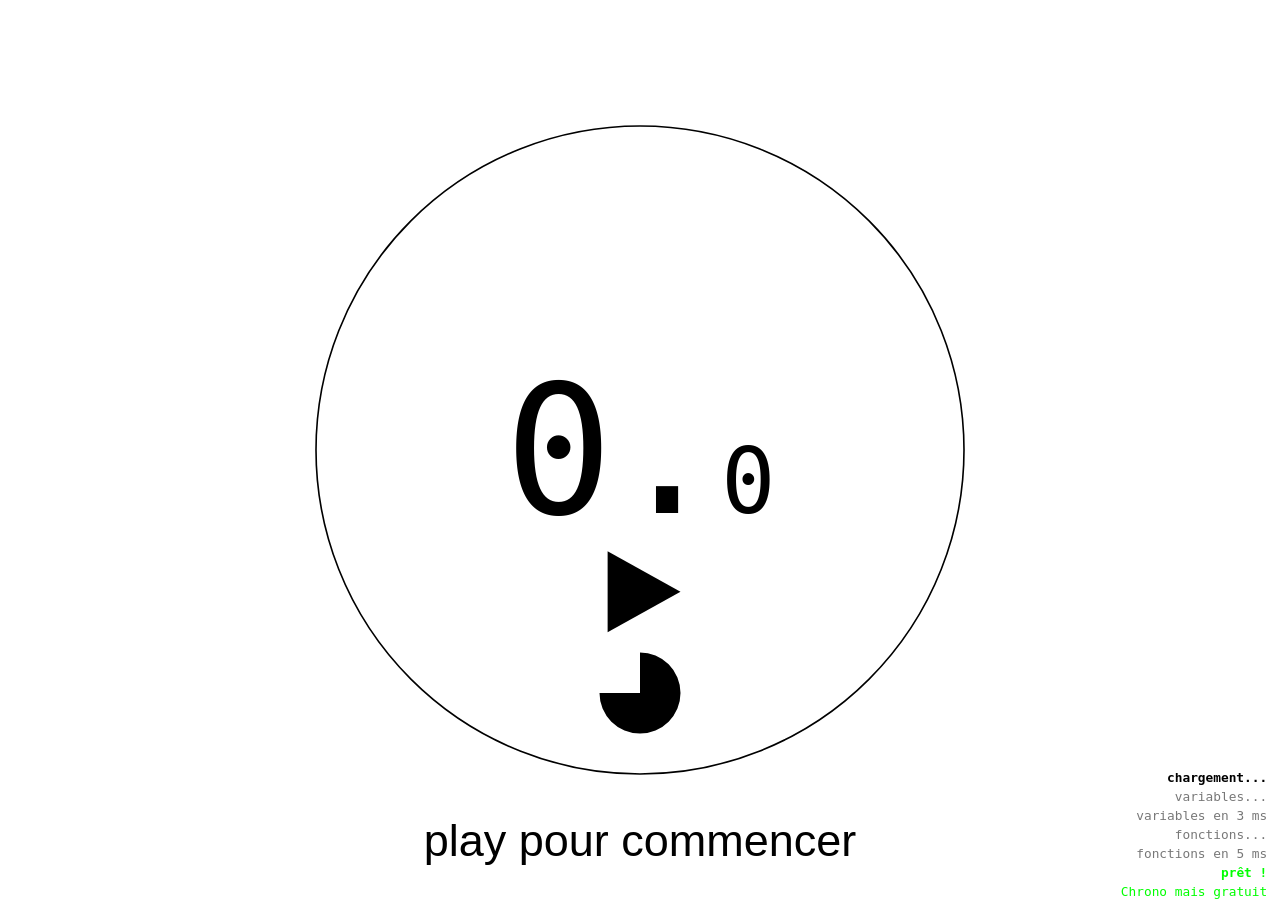
<file: index.html>
<!DOCTYPE html>
<head>
 	<meta http-equiv="Content-Type" content="text/html; charset=UTF-8">
	<link rel="icon" href="./source/icon/icon.ico" />
 	
	<link href="./packer.css" rel="stylesheet" />
 	<link href="./vectors.css" rel="stylesheet" />
 	<link href="./menu.css" rel="stylesheet" />
 	<link href="./coloration.css" rel="stylesheet" />
 	<link href="./style.css" rel="stylesheet" />
	
	<title>
		chrono mais gratuit
	</title>
</head>
<body onkeydown=keypress(event)>

<div id="box_all_full" class="style_color_c2 back">
	<div id="box_all_rectangle">
		<div id="box_all_square">
		<!-- .square .<what inside> .<placement> -->
		
		<!-- .menu .<menu name:> -->
			<!-- :mclock -->
			<!-- :mconfig -->
			<!-- :mchoice -->
			<!-- ... -->
			<!-- :mall -->
		
		<!-- .style_<color:> <type:> -->
			<!-- :c1 = main color -->
			<!-- :c2 = second color -->
			<!-- :fill = using atr fill -->
			<!-- :stroke = using atr stroke -->
			<!-- :stroke = using atr stroke -->



		<!-- svg -->
			<div class="square sclock tosvg"><!-- a square -->
				<svg viewBox="0 0 1000 1000" class="ground back">
					<g>
						<!-- alpha elements -->
						<g class="menu mclock">
							<path d="M 500 100 A 400 400 0 1 1 500 900 A 400 400 0 1 1 500 100" fill-opacity="0" stroke="#000f" stroke-width="2"/>
						</g>
						<g class="menu mconfig mchoice">
							<path d="M 100 100 L 900 100 L 900 900 L 100 900 Z" fill-opacity="0" stroke="#000f" stroke-width="2"/>
						</g>

						<!-- dynamic elements -->
						<g class="menu mclock">
							<line class="style_color_c1 stroke" id="vector_dynamic_line" x1="50%" y1="10%" x2="50%" y2="50%"></line>
							<path class="style_color_c1 stroke" id="vector_dynamic_arc" d="M 500 100 A 400 400 0 1 1 500 100"/>
						</g>
					</g>
				</svg>
					
				<svg viewBox="0 0 1000 1000" class="ground fore">
					<g>
						<!-- buttons -->
						<g class="menu mclock">
							<path class="style_color_c1 fill  button stoped  open config" d="M 500 750 A 50 50 0 1 1 450 800 L 500 800 Z" onclick="menu_switch(2)"/>
						</g>
						<g class="menu mconfig">
							<path class="style_color_c1 fill  button close config" d="M 500 750 A 50 50 0 1 1 450 800 L 450 750 Z" onclick="menu_switch(1)"/>
							<path class="style_color_c1 fill  button open choice" d="M 200 750 L 300 750 L 250 850 Z" onclick="menu_switch(3)"/>
						</g>
						<g class="menu mchoice">
							<path class="style_color_c1 fill  button close config" d="M 500 750 A 50 50 0 1 1 450 800 L 450 750 Z" onclick="menu_switch(1)"/>
							<path class="style_color_c1 fill  button close choice" d="M 200 850 L 300 850 L 250 750 Z" onclick="menu_switch(2)"/>
						</g>
						<g class="menu mclock">
							<path class="style_color_c1 fill  button paused stoped" d="M 460 625 L 460 725 L 550 675 Z" onclick="play()"/>
							<path class="style_color_c1 fill  button started" d="M 460 635 L 460 715 L 490 715 L 490 635 Z M 510 610 L 510 690 L 540 690 L 540 610" onclick="play()"/>

							<!--<path class="style_color_c1 fill  button started" d="M 400 610 L 350 650 L 400 690 Z M 360 610 L 310 650 L 360 690 Z" onclick="before()"/>-->
							<path class="style_color_c1 fill  button started" d="M 400 635 L 350 675 L 400 715 Z M 360 635 L 310 675 L 360 715 Z" onclick="before()"/>
							<path class="style_color_c1 fill  button started" d="M 600 610 L 650 650 L 600 690 Z M 640 610 L 690 650 L 640 690 Z" onclick="after()"/>
							<!--<path class="style_color_c1 fill  button started" d="M 600 635 L 650 675 L 600 715 Z M 640 635 L 690 675 L 640 715 Z" onclick="after()"/>-->
							<path class="style_color_c1 fill  button started paused" d="M 465 765 L 535 765 L 535 835 L 465 835 Z" onclick="kill()"/>
						</g>
					</g>
				</svg>
			</div>



		<!-- texts -->
			<div class="square stext tomiddle  menu mclock"><!-- a square -->
				<div class="texter timer">
					<!-- #timer_<element> -->
					<p id="timer_m" class="style_color_c1 text style_size_p1">0</p>
					<p id="timer_wrap1" class="style_color_c1 text style_size_p2">:</p>
					<p id="timer_s" class="style_color_c1 text style_size_p1">00</p>
					<p id="timer_wrap2" class="style_color_c1 text style_size_p2">.</p>
					<p id="timer_ms" class="style_color_c1 text style_size_p3">000</p>
				</div>
			</div>

			<div class="square stext toup  menu mclock"><!-- a square -->
				<div class="marger aa">
				</div>
				<div class="marger ab">
					<div class="texter">
						<p id="text_title" class="style_color_c1 text style_size_h1">
						</p>
					</div>
				</div>
				
				<div class="marger ac">
					<div class="texter">
						<p id="text_comment" class="style_color_c1 text style_size_h2">
						</p>
					</div>
				</div>
			</div>

			<div class="square stext tomiddle  menu mconfig mchoice"><!-- a square -->
				<div id="box_config_full">
					<div id="box_config_common">
						<div class="config category">
							<div>
								<!-- main -->
								<input type="button" class="choice hover" value="Categorie">
							</div>
						</div>
						<!--<div class="config advance">
							<label class="switch">
								<input type="checkbox">
								<span class="slider round"></span>
							</label>
						</div>-->

					</div>
					<!--<div id="itms">-->
					<div id="box_config_itms" class="menu mconfig">
						<!-- js will written here -->
					</div>
					<div id="box_choice_itms" class="menu mchoice">
						<div class="itm">
							<input type="button" onclick='config_load([])' value="timer">
						</div>
						<div class="itm">
							<input type="button" onclick='config_load([new Queue(45000,1,true,"EXERCICE",undefined,undefined,undefined,"#ff0000"),new Queue(15000,10,true,"REPOS",undefined,undefined,undefined,"#ffa000"),new Queue(300000,2,true,"PAUSE",undefined,undefined,undefined,"#00a000")])' value="sportif - dynamique - 10*(45'/15')">
						</div>
						<div class="itm">
							<input type="button" onclick='config_load([new Queue(60000,5,true,"EXERCICE",undefined,undefined,undefined,"#ff0000"),new Queue(6000,3,true,"REPOS",undefined,undefined,undefined,"#ffa000")])' value="sportif - gaignage - (5*60')/60'">
						</div>
						<div class="itm">
							<input type="button" onclick='config_load([new Queue(300000,1,true,"NORMAL",undefined,undefined,undefined,"#ffa000"),new Queue(120000,1,true,"RAPIDE",undefined,undefined,undefined,"#ffa000"),new Queue(180000,3,true,"DOUX",undefined,undefined,undefined,"#30a000")])' value="sportif - cardio - 420'/180'">
						</div>
						<div class="itm">
							<input type="button" onclick='config_load([new Queue(150000,1,true,"CUSSION",undefined,undefined,undefined,"#ffa000")])' value="cuisine - oeufs à la coque">
						</div>
						<div class="itm">
							<input type="button" onclick='config_load([new Queue(10000,1,true,"PETIT",undefined,undefined,undefined,"#ffa000",true,true,true),new Queue(15000,5,true,"GRAND",undefined,undefined,undefined,"#ffa000",true,true,true)])' value="test - 10'/15'">
						</div>
					</div>
				</div>
			</div>

		</div>
	</div>
</div>

<!-- cat message -->
	<aside>
	<p id="msg_cat">
		-
	</p>
		</br>
	<p id="msg_the" class="neg magenta">
		Chrono mais gratuit
	</p>
	</aside>

</body>

<!--javascripts must be loaded after-->
<script type="text/javascript" src="./cat.js"></script>
<script type="text/javascript" src="./main.js"></script>
</file>
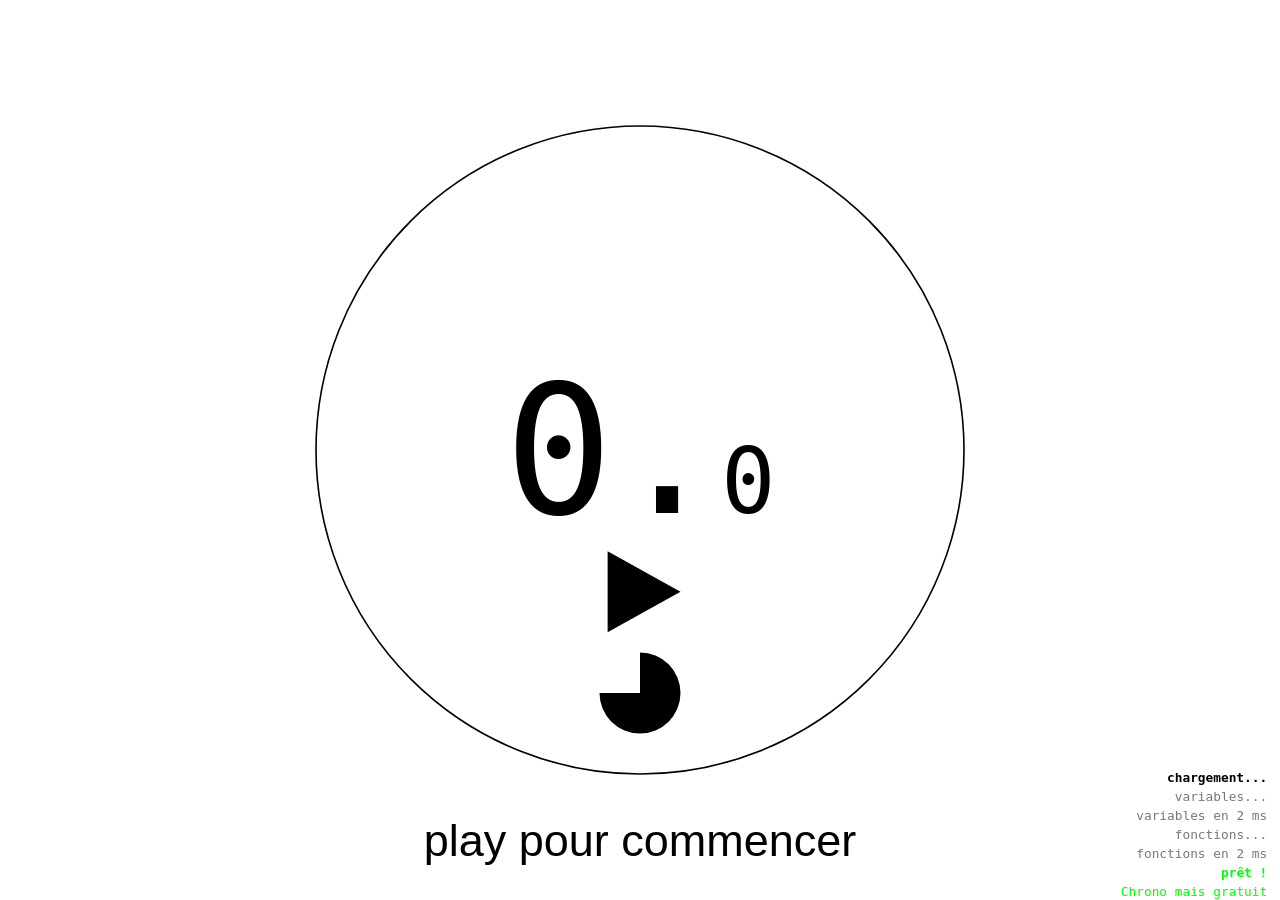
<file: main.html>
<!DOCTYPE html>
<head>
 	<meta http-equiv="Content-Type" content="text/html; charset=UTF-8">
	<link rel="icon" href="./source/icon/icon.ico" />
 	
	<link href="./packer.css" rel="stylesheet" />
 	<link href="./vectors.css" rel="stylesheet" />
 	<link href="./menu.css" rel="stylesheet" />
 	<link href="./coloration.css" rel="stylesheet" />
 	<link href="./style.css" rel="stylesheet" />
	
	<title>
		chrono mais gratuit
	</title>
</head>
<body onkeydown=keypress(event)>

<div id="box_all_full" class="style_color_c2 back">
	<div id="box_all_rectangle">
		<div id="box_all_square">
		<!-- .square .<what inside> .<placement> -->
		
		<!-- .menu .<menu name:> -->
			<!-- :mclock -->
			<!-- :mconfig -->
			<!-- :mchoice -->
			<!-- ... -->
			<!-- :mall -->
		
		<!-- .style_<color:> <type:> -->
			<!-- :c1 = main color -->
			<!-- :c2 = second color -->
			<!-- :fill = using atr fill -->
			<!-- :stroke = using atr stroke -->
			<!-- :stroke = using atr stroke -->



		<!-- svg -->
			<div class="square sclock tosvg"><!-- a square -->
				<svg viewBox="0 0 1000 1000" class="ground back">
					<g>
						<!-- alpha elements -->
						<g class="menu mclock">
							<path d="M 500 100 A 400 400 0 1 1 500 900 A 400 400 0 1 1 500 100" fill-opacity="0" stroke="#000f" stroke-width="2"/>
						</g>
						<g class="menu mconfig mchoice">
							<path d="M 100 100 L 900 100 L 900 900 L 100 900 Z" fill-opacity="0" stroke="#000f" stroke-width="2"/>
						</g>

						<!-- dynamic elements -->
						<g class="menu mclock">
							<line class="style_color_c1 stroke" id="vector_dynamic_line" x1="50%" y1="10%" x2="50%" y2="50%"></line>
							<path class="style_color_c1 stroke" id="vector_dynamic_arc" d="M 500 100 A 400 400 0 1 1 500 100"/>
						</g>
					</g>
				</svg>
					
				<svg viewBox="0 0 1000 1000" class="ground fore">
					<g>
						<!-- buttons -->
						<g class="menu mclock">
							<path class="style_color_c1 fill  button stoped  open config" d="M 500 750 A 50 50 0 1 1 450 800 L 500 800 Z" onclick="menu_switch(2)"/>
						</g>
						<g class="menu mconfig">
							<path class="style_color_c1 fill  button close config" d="M 500 750 A 50 50 0 1 1 450 800 L 450 750 Z" onclick="menu_switch(1)"/>
							<path class="style_color_c1 fill  button open choice" d="M 200 750 L 300 750 L 250 850 Z" onclick="menu_switch(3)"/>
						</g>
						<g class="menu mchoice">
							<path class="style_color_c1 fill  button close config" d="M 500 750 A 50 50 0 1 1 450 800 L 450 750 Z" onclick="menu_switch(1)"/>
							<path class="style_color_c1 fill  button close choice" d="M 200 850 L 300 850 L 250 750 Z" onclick="menu_switch(2)"/>
						</g>
						<g class="menu mclock">
							<path class="style_color_c1 fill  button paused stoped" d="M 460 625 L 460 725 L 550 675 Z" onclick="play()"/>
							<path class="style_color_c1 fill  button started" d="M 460 635 L 460 715 L 490 715 L 490 635 Z M 510 610 L 510 690 L 540 690 L 540 610" onclick="play()"/>

							<!--<path class="style_color_c1 fill  button started" d="M 400 610 L 350 650 L 400 690 Z M 360 610 L 310 650 L 360 690 Z" onclick="before()"/>-->
							<path class="style_color_c1 fill  button started" d="M 400 635 L 350 675 L 400 715 Z M 360 635 L 310 675 L 360 715 Z" onclick="before()"/>
							<path class="style_color_c1 fill  button started" d="M 600 610 L 650 650 L 600 690 Z M 640 610 L 690 650 L 640 690 Z" onclick="after()"/>
							<!--<path class="style_color_c1 fill  button started" d="M 600 635 L 650 675 L 600 715 Z M 640 635 L 690 675 L 640 715 Z" onclick="after()"/>-->
							<path class="style_color_c1 fill  button started paused" d="M 465 765 L 535 765 L 535 835 L 465 835 Z" onclick="kill()"/>
						</g>
					</g>
				</svg>
			</div>



		<!-- texts -->
			<div class="square stext tomiddle  menu mclock"><!-- a square -->
				<div class="texter timer">
					<!-- #timer_<element> -->
					<p id="timer_m" class="style_color_c1 text style_size_p1">0</p>
					<p id="timer_wrap1" class="style_color_c1 text style_size_p2">:</p>
					<p id="timer_s" class="style_color_c1 text style_size_p1">00</p>
					<p id="timer_wrap2" class="style_color_c1 text style_size_p2">.</p>
					<p id="timer_ms" class="style_color_c1 text style_size_p3">000</p>
				</div>
			</div>

			<div class="square stext toup  menu mclock"><!-- a square -->
				<div class="marger aa">
				</div>
				<div class="marger ab">
					<div class="texter">
						<p id="text_title" class="style_color_c1 text style_size_h1">
						</p>
					</div>
				</div>
				
				<div class="marger ac">
					<div class="texter">
						<p id="text_comment" class="style_color_c1 text style_size_h2">
						</p>
					</div>
				</div>
			</div>

			<div class="square stext tomiddle  menu mconfig mchoice"><!-- a square -->
				<div id="box_config_full">
					<div id="box_config_common">
						<div class="config category">
							<div>
								<!-- main -->
								<input type="button" class="choice hover" value="Categorie">
							</div>
						</div>
						<div class="config advance">
							<label class="switch">
								<input type="checkbox">
								<span class="slider round"></span>
							</label>
						</div>

					</div>
					<!--<div id="itms">-->
					<div id="box_config_itms" class="menu mconfig">
						<!-- js will written here -->
					</div>
					<div id="box_choice_itms" class="menu mchoice">
						<div class="itm">
							<input type="button" onclick='config_load([])' value="timer">
						</div>
						<div class="itm">
							<input type="button" onclick='config_load([new Queue(45000,1,true,"EXERCICE",undefined,undefined,undefined,"#ff0000"),new Queue(15000,10,true,"REPOS",undefined,undefined,undefined,"#ffa000"),new Queue(300000,2,true,"PAUSE",undefined,undefined,undefined,"#00a000")])' value="sportif - dynamique - 10*(45'/15')">
						</div>
						<div class="itm">
							<input type="button" onclick='config_load([new Queue(60000,5,true,"EXERCICE",undefined,undefined,undefined,"#ff0000"),new Queue(6000,3,true,"REPOS",undefined,undefined,undefined,"#ffa000")])' value="sportif - gaignage - (5*60')/60'">
						</div>
						<div class="itm">
							<input type="button" onclick='config_load([new Queue(300000,1,true,"NORMAL",undefined,undefined,undefined,"#ffa000"),new Queue(120000,1,true,"RAPIDE",undefined,undefined,undefined,"#ffa000"),new Queue(180000,3,true,"DOUX",undefined,undefined,undefined,"#30a000")])' value="sportif - cardio - 420'/180'">
						</div>
						<div class="itm">
							<input type="button" onclick='config_load([new Queue(150000,1,true,"CUSSION",undefined,undefined,undefined,"#ffa000")])' value="cuisine - oeufs à la coque">
						</div>
						<div class="itm">
							<input type="button" onclick='config_load([new Queue(10000,1,true,"PETIT",undefined,undefined,undefined,"#ffa000",true,true,true),new Queue(15000,5,true,"GRAND",undefined,undefined,undefined,"#ffa000",true,true,true)])' value="test - 10'/15'">
						</div>
					</div>
				</div>
			</div>

		</div>
	</div>
</div>

<!-- cat message -->
	<aside>
	<p id="msg_cat">
		-
	</p>
		</br>
	<p id="msg_the" class="neg magenta">
		Chrono mais gratuit
	</p>
	</aside>

</body>

<!--javascripts must be loaded after-->
<script type="text/javascript" src="./cat.js"></script>
<script type="text/javascript" src="./main.js"></script>
</file>
<file: packer.css>
body {
background-color: #000;/*dbug*/

/* -- boxs -- */
	margin: 0;
	padding: 0;
	#box_all_full {
		width: 100vw;
		height: 100vh;

		/* the box with the timer and its items */
		
		display: flex;
		align-items: center;
		justify-content: center;

		#box_all_rectangle {/* useless for now */

			#box_all_square {/* the square, empty */

				width: 90vmin;
				height: 90vmin;
				
				/* for all layers */
				position: relative;/*to overlaps*/

				/* in : .square */

			}
		}
	}


/* -- squares -- */

	.square {
		width: 100%;
		height: 100%;
		position: absolute;
	
	/* what indise : */
		/* the box for the clock svg */
		&.sclock {
			.ground.back {
				z-index: 1;
			}
			.ground.fore {
				z-index: 5;
			}
			svg {
				position: absolute;
			}
		}
		/* the box for all texts */
		&.stext {
			.texter {/* a div with paragraphs inside */
				font-size: 0;/* no space between items */
				text-align: center;
			}
		}


	/* the position */
	
		/* in the middle of the square */
		&.toup {
			.marger {
				width: 100%;
				height: 100%;

				/*outline: #f00 dashed 3px;*/

				&.aa {
					height: 25%;
				}
				&.ab {
					height: 70%;
				}
				&.ac {
					height: 0%;
				}
			}
		}
		/* in the middle of the square */
		&.tomiddle {
			display: flex;
			align-items: center;
			justify-content: center;

			text-align: center;
			
			.texter {
				font-size: 0;/* no space between items*/
			
				/*outline: #ff0 dashed 2px;*/
				
				p {
				display: inline;
				}
			}
		}
	}


/* -- config parth -- */


	/* config box */
	#box_config_full {
		/*outline: #0f0 double 5px;*/
		width: 80%;
		margin-bottom: 20%;
		height: 60%;

		z-index: 6;

		#box_config_common {
			height: 30%;
			/*outline: #f0f dashed 5px;*/
			
			display: flex;

			align-items: center;
			justify-content: center;
			text-align: center;
			
			.config {
				height: 100%;
				/*outline: #ff0 dashed 3px;*/
				&.category {
					width: 60%;

					div {
						display: flex;
						align-items: center;
						justify-content: center;

						text-align: center;
						width: 100%;
						height: 100%;

						div {
							outline: #f70 dashed 5px;;
							min-width: 0;
							min-height: 0;
							.choice {
								display: inline-block;
								position:absolute;
							}
						}
					}



				}
				&.advance {
					width: 20%;
				}
			}
		}

		#box_config_itms {
			/* item list */
			.itm {
				/*outline: #f00 dashed 3px;*/
				width: 100cw;
				height: 5svh;
				input {
					height: 4svh;
					margin: 0 1svh;

					&[type=text] {
						height: 3.5svh;
					}
					&[type=button], &[type=color] {
						height: 4svh;
						width: 4svh;
					}
				}
			}
		}
		#box_choice_itms {
			/* item list */
			.itm {
				/*outline: #00f dashed 3px;*/
				width: 100cw;
				height: 5svh;
			}
		}
	}

	


	aside {
		position: absolute;
		right:1vmax;
		bottom:0vmax;
		text-align: right;

		/*display:flex;*/
		/*direction: top;*/
		
		#msg_cat {
			/*position: absolute;
			bottom:2vmax;*/
			font-size:1vmax;
		}
		#msg_the {
			font-size:1vmax;
		}
	}
}
</file>
<file: vectors.css>
/* -- svg -- */
svg {
	.stroke {
		fill:none;
		stroke-width:10;
	}

	.button {
		/* stroke to bigger clickable hitbox */
		stroke-width:5vmax;
		stroke:rgba(0,0,0,0);
		
		cursor:pointer;
	}
}
</file>
<file: menu.css>
/* switchs */
.switch {
	position: relative;
	display: inline-block;
	width: 60px;
	height: 34px;
	input { 
		opacity: 0;
		width: 0;
		height: 0;
	}
	.slider {
		position: absolute;
		cursor: pointer;
		top: 0;
		left: 0;
		right: 0;
		bottom: 0;
		background-color: #ccc;
		transition: .4s;
	}
	.slider:before {
		position: absolute;
		content: "";
		height: 26px;
		width: 26px;
		left: 4px;
		bottom: 4px;
		background-color: white;
		-webkit-transition: .4s;
		transition: .4s;
	}
	input:checked + .slider {
		background-color: #2196F3;
	}

	input:focus + .slider {
		box-shadow: 0 0 1px #2196F3;
	}

	input:checked + .slider:before {
		-webkit-transform: translateX(26px);
		-ms-transform: translateX(26px);
		transform: translateX(26px);
	}

	/* Rounded sliders */
	.slider.round {
		border-radius: 34px;
	}

	.slider.round:before {
		border-radius: 50%;
	}
}


/* buttons */
input {
	padding: none;
	box-shadow: none;
	border: none;
	margin: none;
	
	/*outline: solid max(3px,0.3vmin) #f00;*/
	/*box-shadow: 0px 0px 5px #61C5FA;*/
	/*border:1px solid #5AB0DB;*/
	outline: none;
	background-color: #0000;
	/*mix-blend-mode: difference;*/
	/*filter: grayscale(1);*/


	border-radius: none;
	
	&.is_rounded {
		border-radius: 50vh;
	}


	&[type="button"] {
		
		/*mix-blend-mode: difference;*/
		border:#3333 5px outset;
		&:hover,&:focus {
			border-style:ridge;
			border-color:#3338;
		}
		&:active {
			border-style:groove;
			border-color:#333f;
		}
	}
	&[type="text"] {

		/*mix-blend-mode: difference;*/
		/*isolation:inherit;*/
		border:#3333 max(3px,0.3vmin) solid;
		&:hover {
			border-color:#3338;
		}
		&:focus {
			border-color:#333f;
		}
	}
	
	&[type="color"] {
		/*border:#3333 max(3px,0.3vmin) solid;*/
		/*outline: red solid 5px;*/
		border: none;
	}
}
</file>
<file: coloration.css>
/* -- coloring -- */
/* used for cat */
/* you can edit them if you want */

b {
	font-weight: normal;
}
/* primary */
.red {
	color: #f00;
}
.green {
	color: #0f0;
}
.blue {
	color: #00f;
}

/* secondary */
.yellow {
	color: #ff0;
}
.cyan {
	color: #0ff;
}
.magenta {
	color: #f0f;
}

/* black and white */
.white {
	color: #fff;
}
.gray {
	color: #888;
}
.black {
	color: #000;
}

.dark {
	filter: brightness(50%);
}
.darker {
	filter: brightness(25%);
}
.light {
	filter: brightness(150%);
}
.lighter {
	filter: brightness(175%);
}

/* special */
.bold {
	font-weight:bold;
}
.bolder {
	font-weight:bolder;
}
.neg {
	mix-blend-mode: difference;
}
</file>
<file: style.css>
/* custom fonts */
@font-face {
  font-family: 'texto';
  src: url(./source/fonts/talk.otf);
}

/* --- colors --- */
.style_color_c1 {
	&.stroke {
		stroke:#fff;
		transition: stroke 1s;
	}
	&.fill {
		fill:#fff;
		transition: fill 1s;
	}
	&.text {
		color:#fff;
		transition: color 1s;
	}
}
.style_color_c2 {
	&.back {
		background-color:#fff;
		transition: background-color 1s;
	}
}

/* --- size --- */

.style_size_p1 {
	font-size: 20vmin;
}
.style_size_p2 {
	font-size: 20vmin;
}
.style_size_p3 {
	font-size: 10vmin;
}
.style_size_h1 {
	font-weight:bolder;
	font-size: 8vmin;
}
.style_size_h2 {
	font-size: 5vmin;
}

#msg_cat {
	font-size:1vmax;
}
#msg_the {
	font-size:1vmax;
}

p {
	margin:0;
	padding:0;
	display: inline;
}


/* --- fonts --- */
body {
	.texter {
		Font-family: Optima, Segoe, Segoe UI, Candara, Calibri, Arial, sans-serif;
		&.timer {
			Font-family: Consolas, monaco, monospace;
		}
		&.itm {
			input {
				Font-family: Consolas, monaco, monospace;
			}
		}
	}
	aside {
		Font-family: Consolas, monaco, monospace;
	}
}

/* --- defalut --- */
.menu {
	/*z-index: 0;*/
	opacity: 0;
	/*display: none;*/
	/*pointer-events: none;*/
}
</file>
